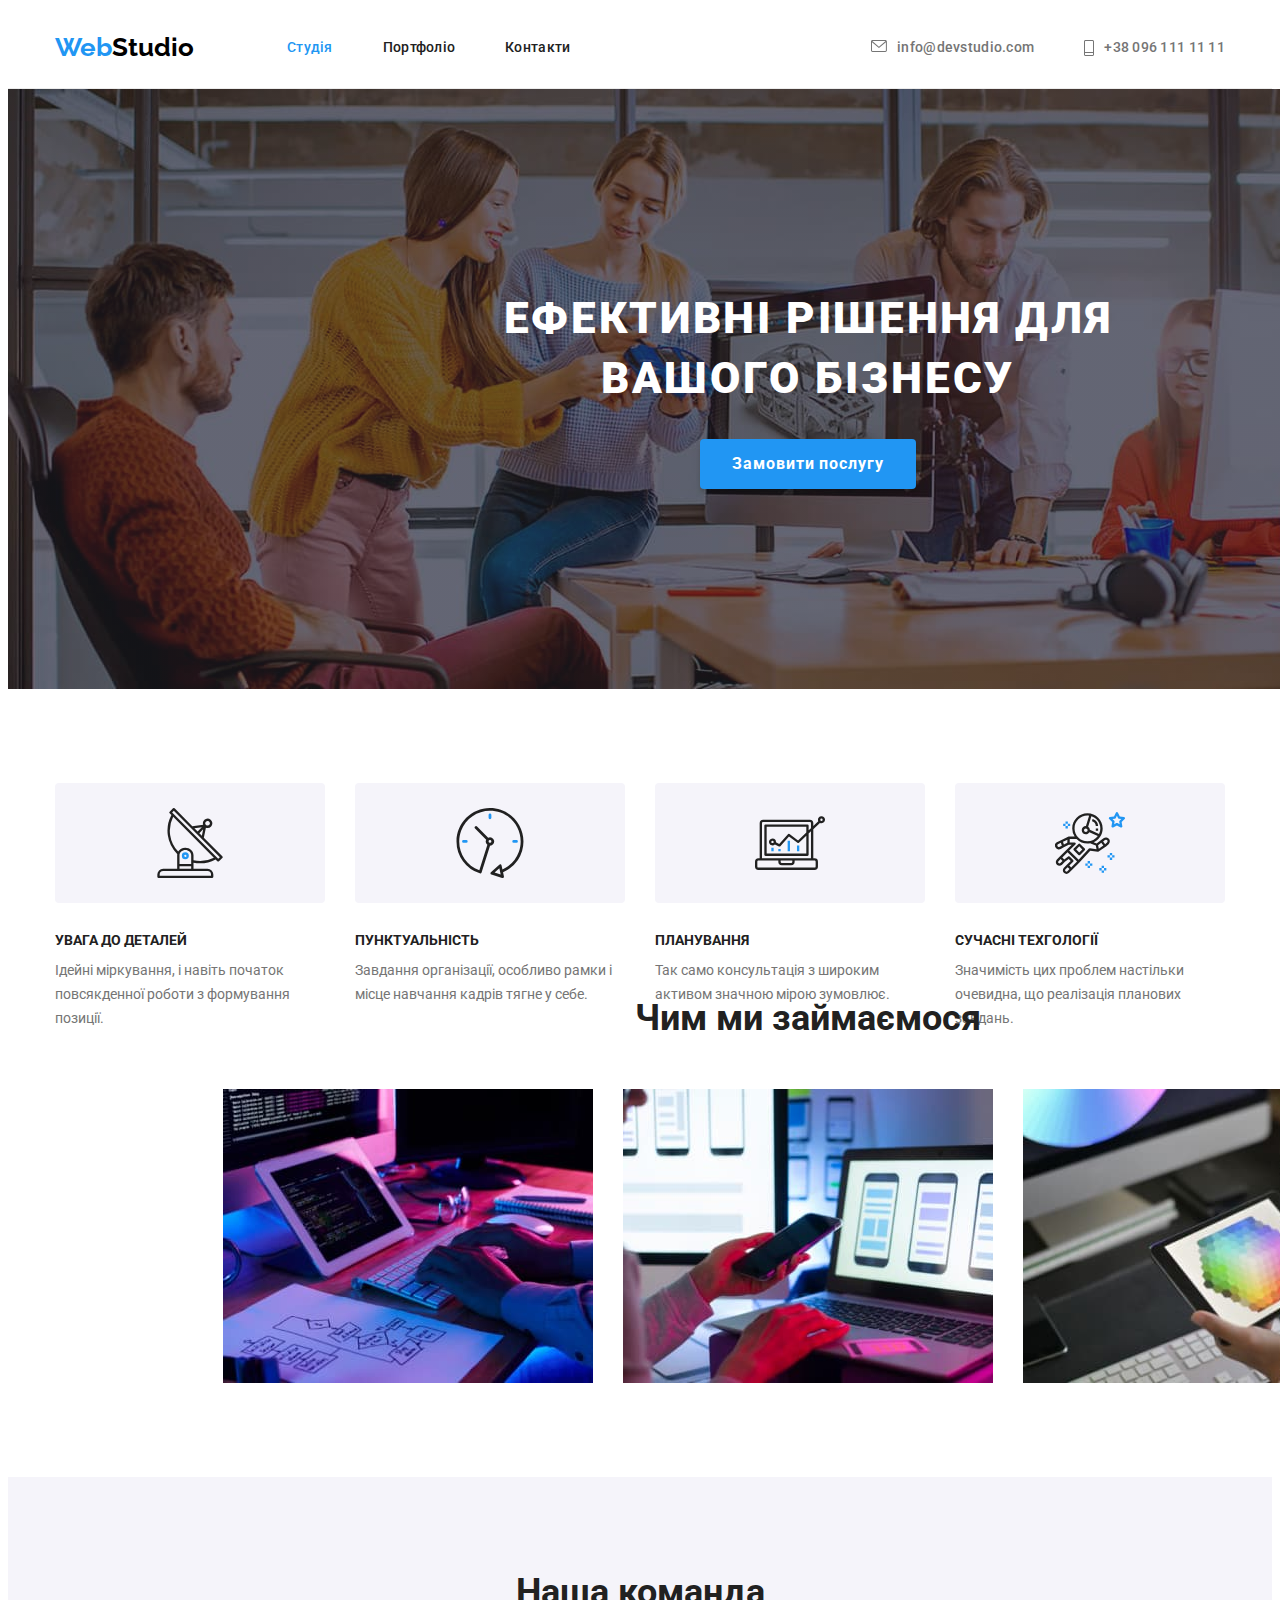
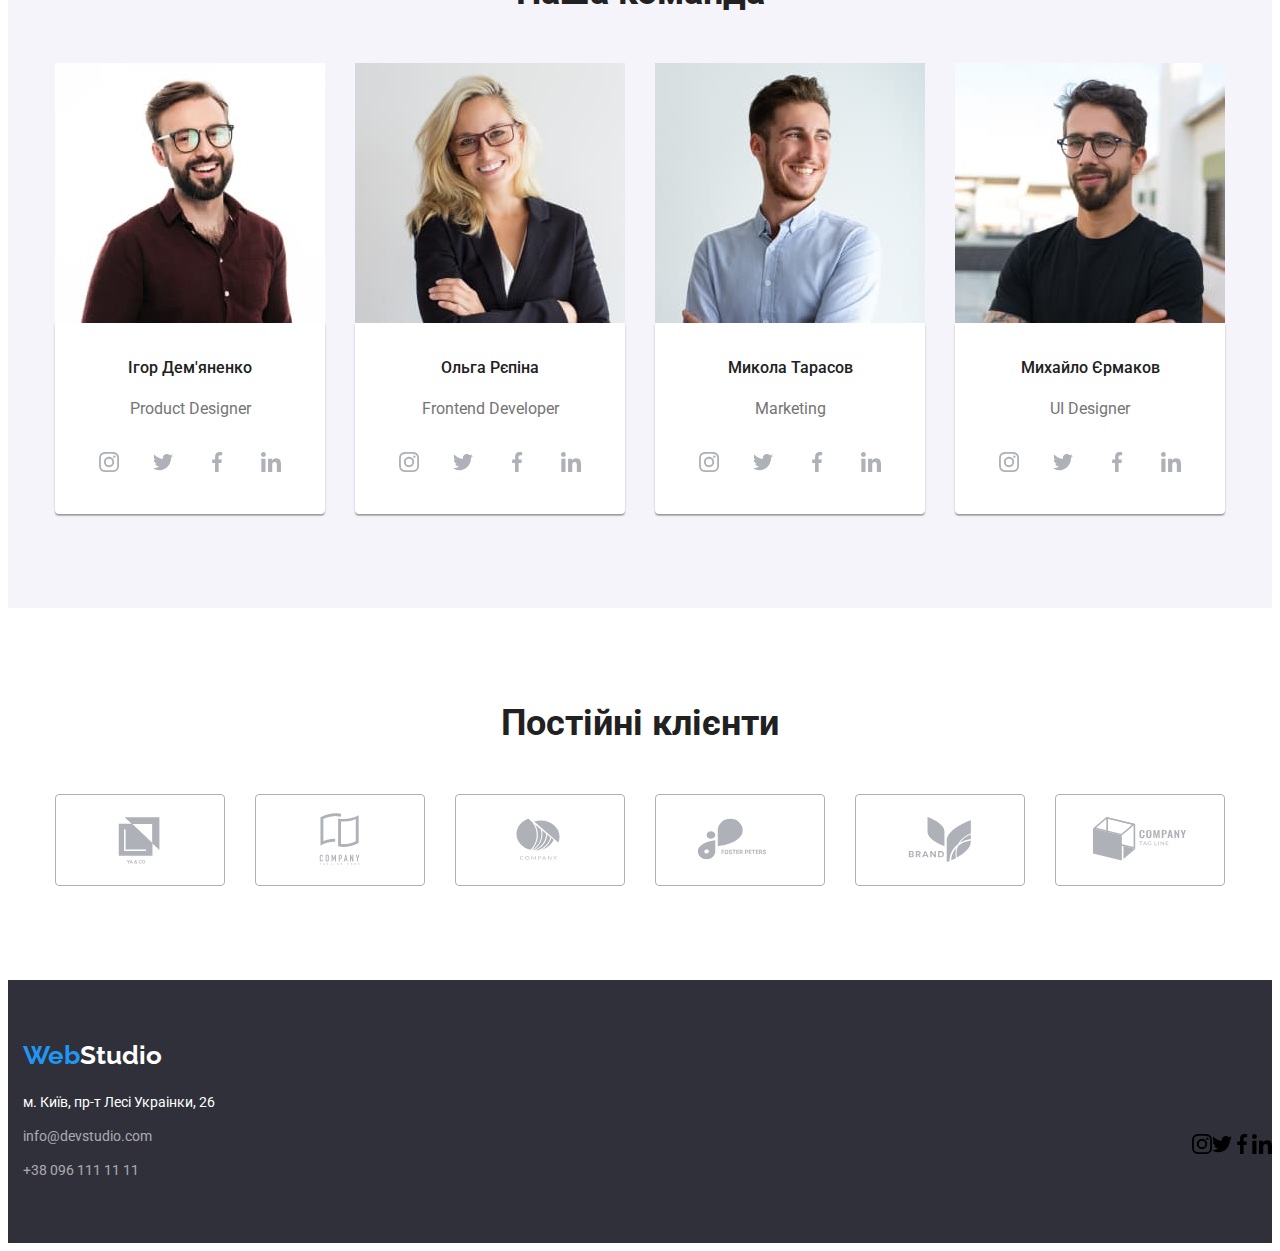
<file: index.html>
<!DOCTYPE html>
<html lang="uk">
  <head>
    <meta charset="UTF-8" />
    <meta http-equiv="X-UA-Compatible" content="IE=edge" />
    <meta name="viewport" content="width=device-width, initial-scale=1.0" />
    <title lang="en">WebStudio</title>
    <link rel="preconnect" href="https://fonts.googleapis.com" />
    <link rel="preconnect" href="https://fonts.gstatic.com" crossorigin />
    <link
      href="https://fonts.googleapis.com/css2?family=Raleway:wght@700&family=Roboto:wght@400;500;700;900&display=swap"
      rel="stylesheet"
    />
    <link
      rel="stylesheet"
      href="https://cdnjs.cloudflare.com/ajax/libs/modern-normalize/1.1.0/modern-normalize.min.css"
      integrity="sha512-wpPYUAdjBVSE4KJnH1VR1HeZfpl1ub8YT/NKx4PuQ5NmX2tKuGu6U/JRp5y+Y8XG2tV+wKQpNHVUX03MfMFn9Q=="
      crossorigin="anonymous"
      referrerpolicy="no-referrer"
    />
    <link rel="stylesheet" href="./css/styles.css" />
  </head>

  <body>
    <header class="nav-section header">
      <div class="container header-container">
        <nav class="text header-nav-list">
          <a href="./index.html" lang="en" class="text prime-logo heder-logo">
            Web<span class="secondary-logo">Studio</span>
          </a>
          <ul class="list header-list">
            <li class="header-nav-item">
              <a href="./index.html" class="text anhor current">Студія </a>
            </li>
            <li class="header-nav-item">
              <a href="./portfolio.html" class="text anhor"> Портфоліо </a>
            </li>
            <li class="header-nav-item"><a href="#" class="text anhor"> Контакти </a></li>
          </ul>
        </nav>

        <ul class="list header-list-addres">
          <li class="header-nav-item">
            <a href="mailto:info@devstudio.com" class="text adress">
              <svg width="16px" height="12px" class="header-nav-img">
                <use href="./images/symbol-defs.svg#icon-envelope"></use>
              </svg>
              info@devstudio.com</a
            >
          </li>
          <li class="header-nav-item">
            <a href="tel:+380961111111" class="text adress">
              <svg width="10px" height="16px" class="header-nav-img">
                <use href="./images/symbol-defs.svg#icon-telephone"></use>
              </svg>
              +38 096 111 11 11</a
            >
          </li>
        </ul>
      </div>
    </header>

    <main>
      <section class="hero-section overlay">
        <div class="hero-section-container">
          <h1 class="title">Ефективні рішення для вашого бізнесу</h1>
          <button type="button" class="hero-button">Замовити послугу</button>
        </div>
      </section>

      <section class="section">
        <div class="container">
          <h2 class="visually-hidden">Переваги компанії</h2>
          <ul class="list benefits-list">
            <li class="section-benefits-item">
              <div class="section-benefits-card">
                <svg width="70px" height="70px">
                  <use href="./images/symbol-defs.svg#icon-antenna"></use>
                </svg>
              </div>
              <h3 class="benefits-title">Увага до деталей</h3>
              <p class="benefits-paragraph">
                Ідейні міркування, і навіть початок повсякденної роботи з формування позиції.
              </p>
            </li>
            <li class="section-benefits-item">
              <div class="section-benefits-card">
                <svg width="70px" height="70px">
                  <use href="./images/symbol-defs.svg#icon-clock"></use>
                </svg>
              </div>
              <h3 class="benefits-title">Пунктуальність</h3>
              <p class="benefits-paragraph">
                Завдання організації, особливо рамки і місце навчання кадрів тягне у себе.
              </p>
            </li>
            <li class="section-benefits-item">
              <div class="section-benefits-card">
                <svg width="70px" height="70px">
                  <use href="./images/symbol-defs.svg#icon-diagram"></use>
                </svg>
              </div>
              <h3 class="benefits-title">Планування</h3>
              <p class="benefits-paragraph">
                Так само консультація з широким активом значною мірою зумовлює.
              </p>
            </li>
            <li class="section-benefits-item">
              <div class="section-benefits-card">
                <svg width="70px" height="70px">
                  <use href="./images/symbol-defs.svg#icon-astronaut"></use>
                </svg>
              </div>
              <h3 class="benefits-title">Сучасні техгології</h3>
              <p class="benefits-paragraph">
                Значимість цих проблем настільки очевидна, що реалізація планових завдань.
              </p>
            </li>
          </ul>
        </div>
      </section>

      <section class="tasks-section">
        <div class="container">
          <h2 class="tasks-title">Чим ми займаємося</h2>
          <ul class="list tasks-section-list">
            <li>
              <img
                src="./images/workingcomputer.jpg"
                alt="офісний працівник працює з комп'ютером"
                width="370"
              />
            </li>
            <li>
              <img
                src="./images/workingtelephone.jpg"
                alt="офісний працівник працює з мобільним телефоном"
                width="370"
              />
            </li>
            <li>
              <img
                src="./images/workingtablet.jpg"
                alt="офісний працівник працює з планшетом"
                width="370"
              />
            </li>
          </ul>
        </div>
      </section>

      <section class="team-section section">
        <div class="container">
          <h2 class="title">Наша команда</h2>
          <ul class="list team-section-list">
            <li class="person">
              <img src="./images/demyanenko.jpg" alt="Ігор Дем'яненко" width="270" />
              <div class="team-section-item">
                <h3 class="secondary-title">Ігор Дем'яненко</h3>
                <p lang="en">Product Designer</p>

                <ul class="social-list list">
                  <li class="social-list-item">
                    <a href="" class="social-list-link">
                      <svg width="20px" height="20px">
                        <use
                          href="./images/symbol-defs.svg#icon-instagram"
                          class="social-list-img"
                        ></use>
                      </svg>
                    </a>
                  </li>
                  <li class="social-list-item">
                    <a href="" class="social-list-link">
                      <svg width="20px" height="20px">
                        <use
                          href="./images/symbol-defs.svg#icon-twitter"
                          class="social-list-img"
                        ></use>
                      </svg>
                    </a>
                  </li>
                  <li class="social-list-item">
                    <a href="" class="social-list-link">
                      <svg width="20px" height="20px">
                        <use
                          href="./images/symbol-defs.svg#icon-fecebook"
                          class="social-list-img"
                        ></use>
                      </svg>
                    </a>
                  </li>
                  <li class="social-list-item">
                    <a href="" class="social-list-link">
                      <svg width="20px" height="20px">
                        <use
                          href="./images/symbol-defs.svg#icon-linkedin"
                          class="social-list-img"
                        ></use>
                      </svg>
                    </a>
                  </li>
                </ul>
              </div>
            </li>
            <li class="person">
              <img src="./images/repina.jpg" alt="Ольга Рєпіна" width="270" />
              <div class="team-section-item">
                <h3 class="secondary-title">Ольга Рєпіна</h3>
                <p lang="en">Frontend Developer</p>

                <ul class="social-list list">
                  <li class="social-list-item">
                    <a href="" class="social-list-link">
                      <svg width="20px" height="20px">
                        <use
                          href="./images/symbol-defs.svg#icon-instagram"
                          class="social-list-img"
                        ></use>
                      </svg>
                    </a>
                  </li>
                  <li class="social-list-item">
                    <a href="" class="social-list-link">
                      <svg width="20px" height="20px">
                        <use
                          href="./images/symbol-defs.svg#icon-twitter"
                          class="social-list-img"
                        ></use>
                      </svg>
                    </a>
                  </li>
                  <li class="social-list-item">
                    <a href="" class="social-list-link">
                      <svg width="20px" height="20px">
                        <use
                          href="./images/symbol-defs.svg#icon-fecebook"
                          class="social-list-img"
                        ></use>
                      </svg>
                    </a>
                  </li>
                  <li class="social-list-item">
                    <a href="" class="social-list-link">
                      <svg width="20px" height="20px">
                        <use
                          href="./images/symbol-defs.svg#icon-linkedin"
                          class="social-list-img"
                        ></use>
                      </svg>
                    </a>
                  </li>
                </ul>
              </div>
            </li>
            <li class="person">
              <img src="./images/tarasov.jpg" alt="Микола Тарасов" width="270" />
              <div class="team-section-item">
                <h3 class="secondary-title">Микола Тарасов</h3>
                <p lang="en">Marketing</p>

                <ul class="social-list list">
                  <li class="social-list-item">
                    <a href="" class="social-list-link">
                      <svg width="20px" height="20px">
                        <use
                          href="./images/symbol-defs.svg#icon-instagram"
                          class="social-list-img"
                        ></use>
                      </svg>
                    </a>
                  </li>
                  <li class="social-list-item">
                    <a href="" class="social-list-link">
                      <svg width="20px" height="20px">
                        <use
                          href="./images/symbol-defs.svg#icon-twitter"
                          class="social-list-img"
                        ></use>
                      </svg>
                    </a>
                  </li>
                  <li class="social-list-item">
                    <a href="" class="social-list-link">
                      <svg width="20px" height="20px">
                        <use
                          href="./images/symbol-defs.svg#icon-fecebook"
                          class="social-list-img"
                        ></use>
                      </svg>
                    </a>
                  </li>
                  <li class="social-list-item">
                    <a href="" class="social-list-link">
                      <svg width="20px" height="20px">
                        <use
                          href="./images/symbol-defs.svg#icon-linkedin"
                          class="social-list-img"
                        ></use>
                      </svg>
                    </a>
                  </li>
                </ul>
              </div>
            </li>
            <li class="person">
              <img src="./images/ermakov.jpg" alt="Михайло Єрмаков" width="270" />
              <div class="team-section-item">
                <h3 class="secondary-title">Михайло Єрмаков</h3>
                <p lang="en">UI Designer</p>

                <ul class="social-list list">
                  <li class="social-list-item">
                    <a href="" class="social-list-link">
                      <svg width="20px" height="20px">
                        <use
                          href="./images/symbol-defs.svg#icon-instagram"
                          class="social-list-img"
                        ></use>
                      </svg>
                    </a>
                  </li>
                  <li class="social-list-item">
                    <a href="" class="social-list-link">
                      <svg width="20px" height="20px">
                        <use
                          href="./images/symbol-defs.svg#icon-twitter"
                          class="social-list-img"
                        ></use>
                      </svg>
                    </a>
                  </li>
                  <li class="social-list-item">
                    <a href="" class="social-list-link">
                      <svg width="20px" height="20px">
                        <use
                          href="./images/symbol-defs.svg#icon-fecebook"
                          class="social-list-img"
                        ></use>
                      </svg>
                    </a>
                  </li>
                  <li class="social-list-item">
                    <a href="" class="social-list-link">
                      <svg width="20px" height="20px">
                        <use
                          href="./images/symbol-defs.svg#icon-linkedin"
                          class="social-list-img"
                        ></use>
                      </svg>
                    </a>
                  </li>
                </ul>
              </div>
            </li>
          </ul>
        </div>
      </section>
      <section class="section">
        <h2 class="tasks-title">Постійні клієнти</h2>
        <ul class="client-list">
          <li class="client-list-item">
            <svg width="106px" height="60px">
              <use href="./images/symbol-defs.svg#icon-logoya" class="client-list-img"></use>
            </svg>
          </li>
          <li class="client-list-item">
            <svg width="106px" height="60px">
              <use href="./images/symbol-defs.svg#icon-logotagline" class="client-list-img"></use>
            </svg>
          </li>
          <li class="client-list-item">
            <svg width="106px" height="60px">
              <use href="./images/symbol-defs.svg#icon-logocompany" class="client-list-img"></use>
            </svg>
          </li>
          <li class="client-list-item">
            <svg width="106px" height="60px">
              <use href="./images/symbol-defs.svg#icon-logofoster" class="client-list-img"></use>
            </svg>
          </li>
          <li class="client-list-item">
            <svg width="106px" height="60px">
              <use href="./images/symbol-defs.svg#icon-logobrand" class="client-list-img"></use>
            </svg>
          </li>
          <li class="client-list-item">
            <svg width="106px" height="60px">
              <use href="./images/symbol-defs.svg#icon-logotag" class="client-list-img"></use>
            </svg>
          </li>
        </ul>
      </section>
    </main>

    <footer class="footer">
      <div class="footer-container">
        <a href="./index.html" lang="en" class="text prime-logo footer-logo">
          Web<span class="third-logo">Studio</span>
        </a>

        <address>
          <ul class="list">
            <li class="footer-address-item">
              <a
                href="https://goo.gl/maps/CPtrU1FHBa2aNyZL9"
                target="_blank"
                rel="noreferrer noopener nofollow"
                class="text adress-link"
                >м. Київ, пр-т Лесі Украінки, 26</a
              >
            </li>
            <li class="footer-address-item">
              <a href="mailto:info@devstudio.com" class="text secondary-adress"
                >info@devstudio.com</a
              >
            </li>
            <li class="footer-address-item">
              <a href="tel:+380961111111" class="text secondary-adress">+38 096 111 11 11</a>
            </li>
          </ul>
        </address>
      </div>
      <div class="footer-social-container">
        <ul class="footer-social-list">
          <li>
            <svg width="20px" height="20px">
              <use  href="./images/symbol-defs.svg#icon-instagram"></use>
            </svg>
          </li>
          <li>
            <svg width="20px" height="20px">
              <use  href="./images/symbol-defs.svg#icon-twitter"></use>
            </svg>
          </li>
          <li>
            <svg width="20px" height="20px">
              <use   href="./images/symbol-defs.svg#icon-fecebook"></use>
            </svg>
          </li>
          <li>
            <svg width="20px" height="20px">
              <use href="./images/symbol-defs.svg#icon-linkedin"></use>
            </svg>
          </li>
        </ul>
      </div>
    </footer>
  </body>
</html>
</file>
<file: css/styles.css>
:root {
  --prime-background-color: #f5f5f5;
  --hero-color: #2f303a;
  --nav-background-color: #ffffff;
  --team-background-color: #f5f4fa;
  --prime-text-color: #757575;
  --secondary-text-color: #212121;
  --prime-logo-color: #2196f3;
  --secondary-logo-color: #000000;
  --bg-color: #2196f3;
  --activ-bg-color: #188ce8;
  --border-header-color: #ececec;
  --border-color: #eeeeee;
  --secondary-adress: rgba(255, 255, 255, 0.6);
  --social-list-item-color: #afb1b8;
}

/* body */
.list {
  list-style: none;
}

.text {
  text-decoration: none;
}

body {
  background-color: var(--nav-background-color);
  color: var(--prime-text-color);
  font-family: Roboto, sans-serif;
  font-size: 14px;
  line-height: 1.71;
}

html {
  box-sizing: border-box;
}

*,
*::before,
*::after {
  box-sizing: inherit;
}

h1,
h2,
h3,
p {
  margin: 0;
}

ul {
  margin: 0;
  padding: 0;
}

img {
  max-width: 100%;
  display: block;
}

.container {
  max-width: 1200px;
  padding: 0 15px;
  margin: 0 auto;
}

.section {
  padding-top: 94px;
  padding-bottom: 94px;
  margin: 0 auto;
}

/* header */

.prime-logo {
  color: var(--prime-logo-color);
  font-family: Raleway, sans-serif;
  font-weight: 700;
  font-size: 26px;
  line-height: 1.19;
}

.secondary-logo {
  color: var(--secondary-logo-color);
}

.third-logo {
  color: var(--nav-background-color);
}

.nav-section .anhor {
  color: var(--secondary-text-color);
  font-style: normal;
  font-weight: 500;
  font-size: 14px;
  line-height: 1.14;
  letter-spacing: 0.02em;
  padding: 32px 0;
  display: block;
}

.nav-section .anhor:hover,
.nav-section .anhor:focus {
  color: var(--prime-logo-color);
}

.nav-section .adress {
  color: var(--prime-text-color);
  font-style: normal;
  font-weight: 500;
  font-size: 14px;
  line-height: 1.14;
  letter-spacing: 0.02em;
  padding: 32px 0;
  display: flex;
}

.nav-section .adress:hover,
.nav-section .adress:focus {
  color: var(--prime-logo-color);
}

.nav-section .adress:hover .header-nav-img,
.nav-section .adress:focus .header-nav-img {
  fill: var(--bg-color);
}

.nav-section .current {
  color: var(--bg-color);
}

.header {
  margin: 0 auto;
  border-bottom: 1px solid var(--border-header-color);
}

.header-container {
  display: flex;
  justify-content: space-between;
  align-items: center;
}

.heder-logo {
  padding-top: 24px;
  padding-bottom: 25px;
}

.header-nav-list {
  display: flex;
  align-items: center;
}

.header-list {
  display: flex;
  gap: 50px;
  margin-left: 93px;
}

.header-list-addres {
  display: flex;
  gap: 50px;
}

.header-nav-img {
  margin-right: 10px;
  fill: var(--prime-text-color);
}

/* hero sectsion */
.hero-section {
  background-color: var(--hero-color);
  width: 1600px;
  padding: 200px 15px;
  margin: 0 auto;
}

.hero-section-container {
  margin: 0 auto;
}

.overlay {
  max-width: 1600px;
  height: 600px;
  margin-left: auto;
  margin-right: auto;
  background-position: center;
  background-color: var(--hero-color);
  background-image: linear-gradient(to right, rgba(47, 48, 58, 0.4), rgba(47, 48, 58, 0.4)),
    url(../images/hero.jpg);
}

.hero-section .title {
  color: var(--nav-background-color);
  font-weight: 900;
  font-size: 44px;
  line-height: 1.36;
  width: 696px;
  text-align: center;
  letter-spacing: 0.06em;
  text-transform: uppercase;
  margin: 0 auto;
}

.hero-button {
  background-color: var(--bg-color);
  color: var(--nav-background-color);
  cursor: pointer;
  font-family: inherit;
  font-style: normal;
  font-weight: 700;
  font-size: 16px;
  line-height: 1.88;
  border: none;
  display: block;
  letter-spacing: 0.06em;
  padding: 10px 32px;
  margin: 30px auto 0 auto;
  box-shadow: 0px 4px 4px rgba(0, 0, 0, 0.15);
  border-radius: 4px;
}

.hero-button:hover,
.hero-button:focus {
  background-color: var(--activ-bg-color);
}

/* section benefits */
.visually-hidden {
  position: absolute;
  white-space: nowrap;
  width: 1px;
  height: 1px;
  overflow: hidden;
  border: 0;
  padding: 0;
  clip: rect(0 0 0 0);
  clip-path: inset(50%);
  margin: -1px;
}

.benefits-title {
  color: var(--secondary-text-color);
  font-size: 14px;
  line-height: 1.14;
  text-transform: uppercase;
}

.benefits-list {
  display: flex;
  gap: 30px;
  fill: var(--secondary-text-color);
}

.benefits-paragraph {
  max-width: 270px;
  margin-top: 10px;
}

.section-benefits-item {
  width: 270px;
  height: 120px;
}

.section-benefits-card {
  display: flex;
  width: 100%;
  height: 100%;
  background-color: var(--team-background-color);
  align-items: center;
  justify-content: center;
  margin-bottom: 30px;
  border-radius: 4px;
}

/* section tasks */
.tasks-title {
  color: var(--secondary-text-color);
  font-size: 36px;
  line-height: 1.17;
  text-align: center;
}

.tasks-section {
  width: 1600px;
  padding-bottom: 94px;
  margin: 0 auto;
}

.tasks-section-list {
  display: flex;
  gap: 30px;
  margin-top: 50px;
}
/* team section */
.team-section {
  background-color: var(--team-background-color);
  font-size: 16px;
  line-height: 1.9;
  text-align: center;
  padding-bottom: 94px;
}

.team-section .title {
  color: var(--secondary-text-color);
  font-size: 36px;
  line-height: 1.17;
  text-align: center;
}

.team-section .secondary-title {
  color: var(--secondary-text-color);
  font-weight: 500;
  font-size: 16px;
  line-height: 1.9;
  text-align: center;
  margin-bottom: 10px;
}

.team-section-list {
  display: flex;
  gap: 30px;
  margin-top: 50px;
}

.person {
  background-color: var(--nav-background-color);
}

.team-section-item {
  padding: 30px;
  box-shadow: 0px 1px 3px rgba(0, 0, 0, 0.12), 0px 1px 1px rgba(0, 0, 0, 0.14),
    0px 2px 1px rgba(0, 0, 0, 0.2);
  border-radius: 0px 0px 4px 4px;
}

/* footer */
.footer {
  background-color: var(--hero-color);
  padding-top: 60px;
  padding-bottom: 60px;
  display: flex;
  justify-content: flex-start;
  align-items: center;
}

.footer-container {
  width: 1200px;
  padding: 0 15px;
  margin: 0 auto;
}

.footer-logo {
  display: block;
  margin-bottom: 20px;
}

.footer-address-item:not(:last-child) {
  margin-bottom: 10px;
}

.secondary-adress {
  color: var(--secondary-adress);
  font-style: normal;
}

.adress-link {
  color: var(--nav-background-color);
  font-style: normal;
}

.secondary-adress:hover,
.secondary-adress:focus,
.adress-link:hover,
.adress-link:focus {
  color: var(--prime-logo-color);
}

.social-list {
  display: flex;
  justify-content: center;
  gap: 10px;
  margin-top: 16px;
}

.social-list-item {
  width: 44px;
  height: 44px;
}

.social-list-link {
  font-style: normal;
  display: flex;
  width: 100%;
  height: 100%;
  justify-content: center;
  align-items: center;
  text-decoration: none;
}

.social-list-item:hover,
.social-list-item:focus {
 background-color: var(--bg-color);
  border-radius: 50%;
}

.social-list-item:hover .social-list-img,
.social-list-item:focus .social-list-img {
  fill: var(--nav-background-color);
}



.social-list-img {
  fill: var(--social-list-item-color);
}



/* client-list */
.client-list {
  display: flex;
  gap: 30px;
  align-items: center;
  justify-content: center;
  list-style: none;
  margin-top: 50px;
}

.client-list-item {
  display: flex;
  width: 170px;
  height: 92px;
  box-sizing: border-box;
  border: 1px solid var(--social-list-item-color);
border-radius: 4px;
justify-content: center;
align-items: center;
}

.client-list-img {
  fill: var(--social-list-item-color);
}

.client-list-item:hover,
.client-list-item:focus {
  border: 1px solid var(--bg-color);
border-radius: 4px;

}

.client-list-item:hover .client-list-img,
.client-list-item:focus .client-list-img {
fill: var(--bg-color);
}

.footer-social-container {
  margin-top: 72px;
  margin-left: 70px;
}

.footer-social-list {
  list-style: none;
  display: flex;
}
/* porfolio */

.porfolio-button {
  background-color: var(--team-background-color);
  color: var(--secondary-text-color);
  cursor: pointer;
  font-family: inherit;
  font-style: normal;
  font-weight: 500;
  font-size: 16px;
  line-height: 1.62;
  text-align: center;
  border: none;
  border-radius: 4px;
  display: block;
  padding: 6px 22px;
}

.porfolio-button:hover,
.porfolio-button:focus {
  background-color: var(--bg-color);
  color: var(--nav-background-color);
  box-shadow: 0px 3px 1px rgba(0, 0, 0, 0.1), 0px 1px 2px rgba(0, 0, 0, 0.08),
    0px 2px 2px rgba(0, 0, 0, 0.12);
}

.porfolio-anhor {
  font-style: normal;
}
.porfolio-anhor .title {
  color: var(--secondary-text-color);
  font-size: 18px;
  line-height: 2;
  letter-spacing: 0.06em;
}

.porfolio-anhor .paragraf {
  color: var(--prime-text-color);
  font-size: 16px;
  line-height: 1.88;
  margin-top: 4px;
}

.porfolio-list {
  display: flex;
  gap: 8px;
  justify-content: center;
}

.porfolio-section {
  padding-top: 94px;
  padding-bottom: 94px;
  margin: 0 auto;
}

.porfolio-project {
  display: flex;
  flex-wrap: wrap;
  gap: 30px;
  align-content: stretch;
  margin-top: 50px;
}

.porfolio-project-item {
  max-width: 370px;
}

.portfolio-item {
  padding: 20px 24px;
  border-bottom: 1px solid var(--border-color);
  border-left: 1px solid var(--border-color);
  border-right: 1px solid var(--border-color);
}
</file>
